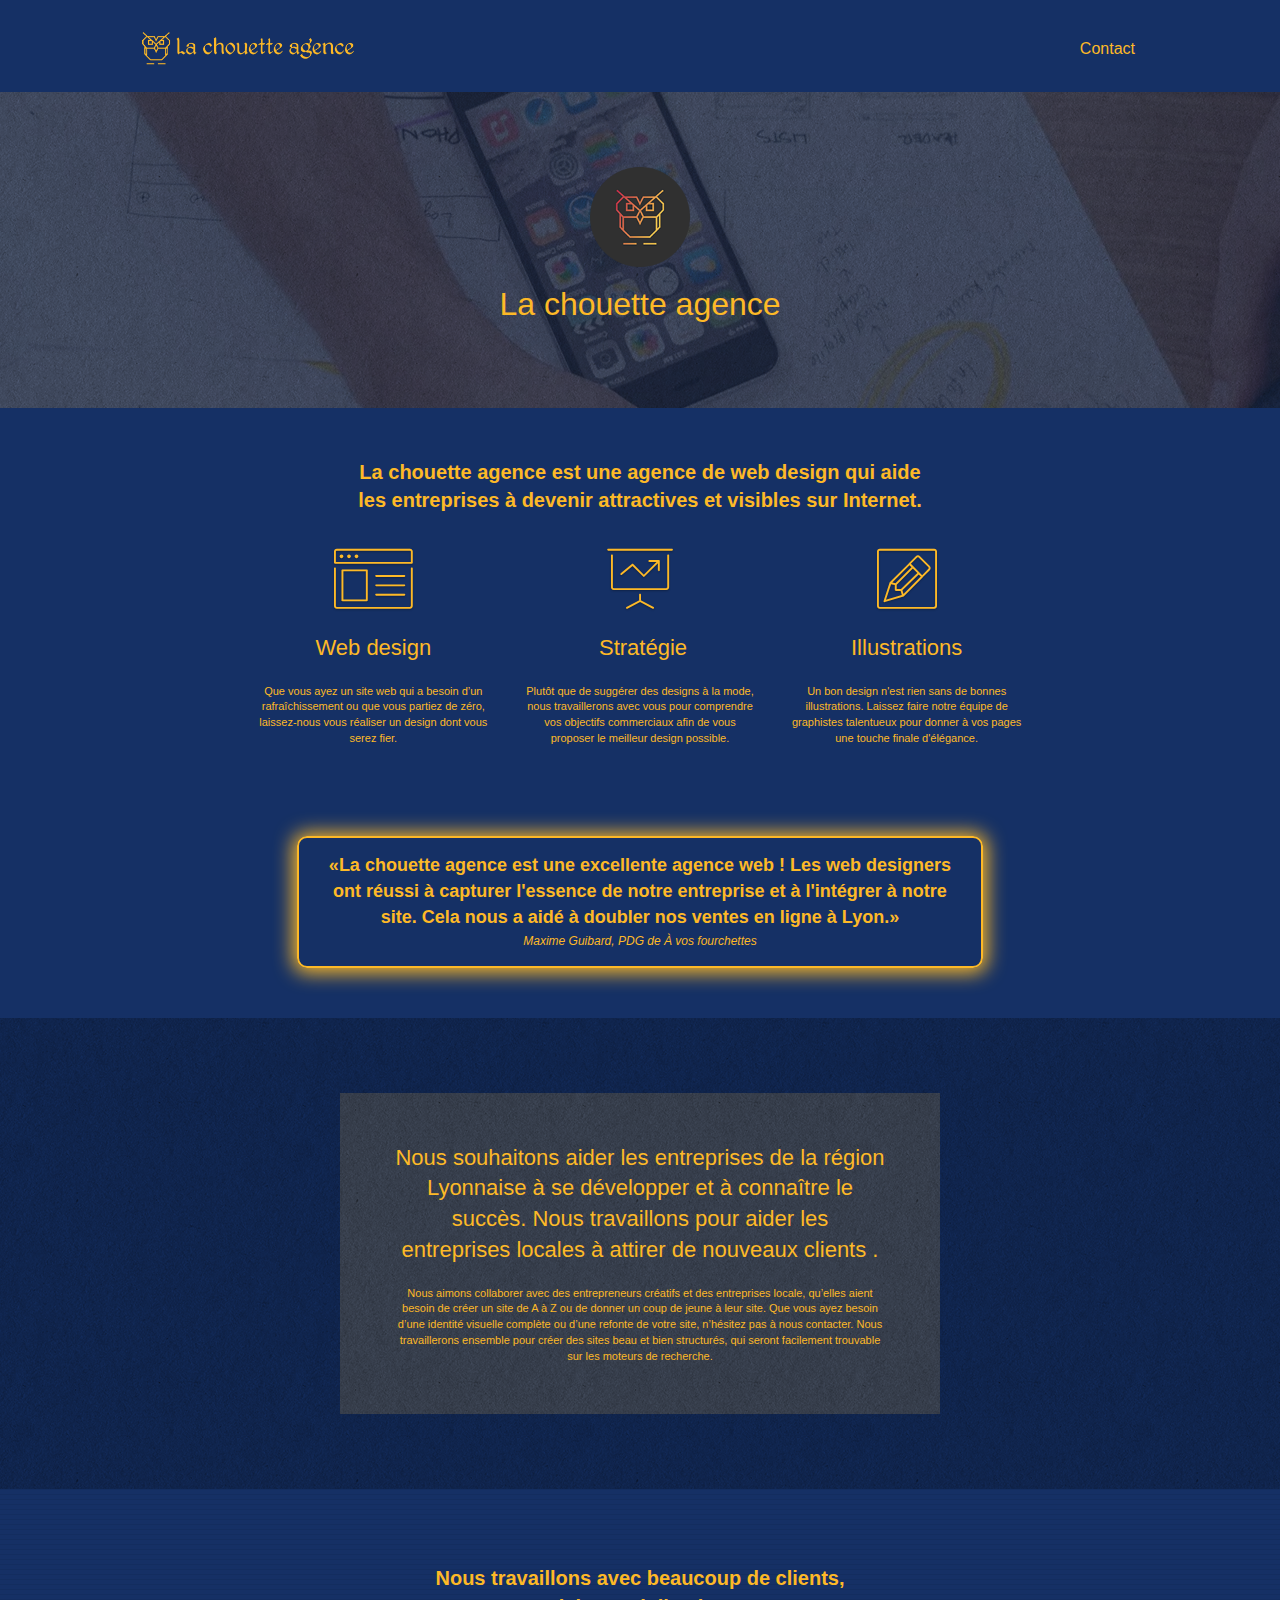
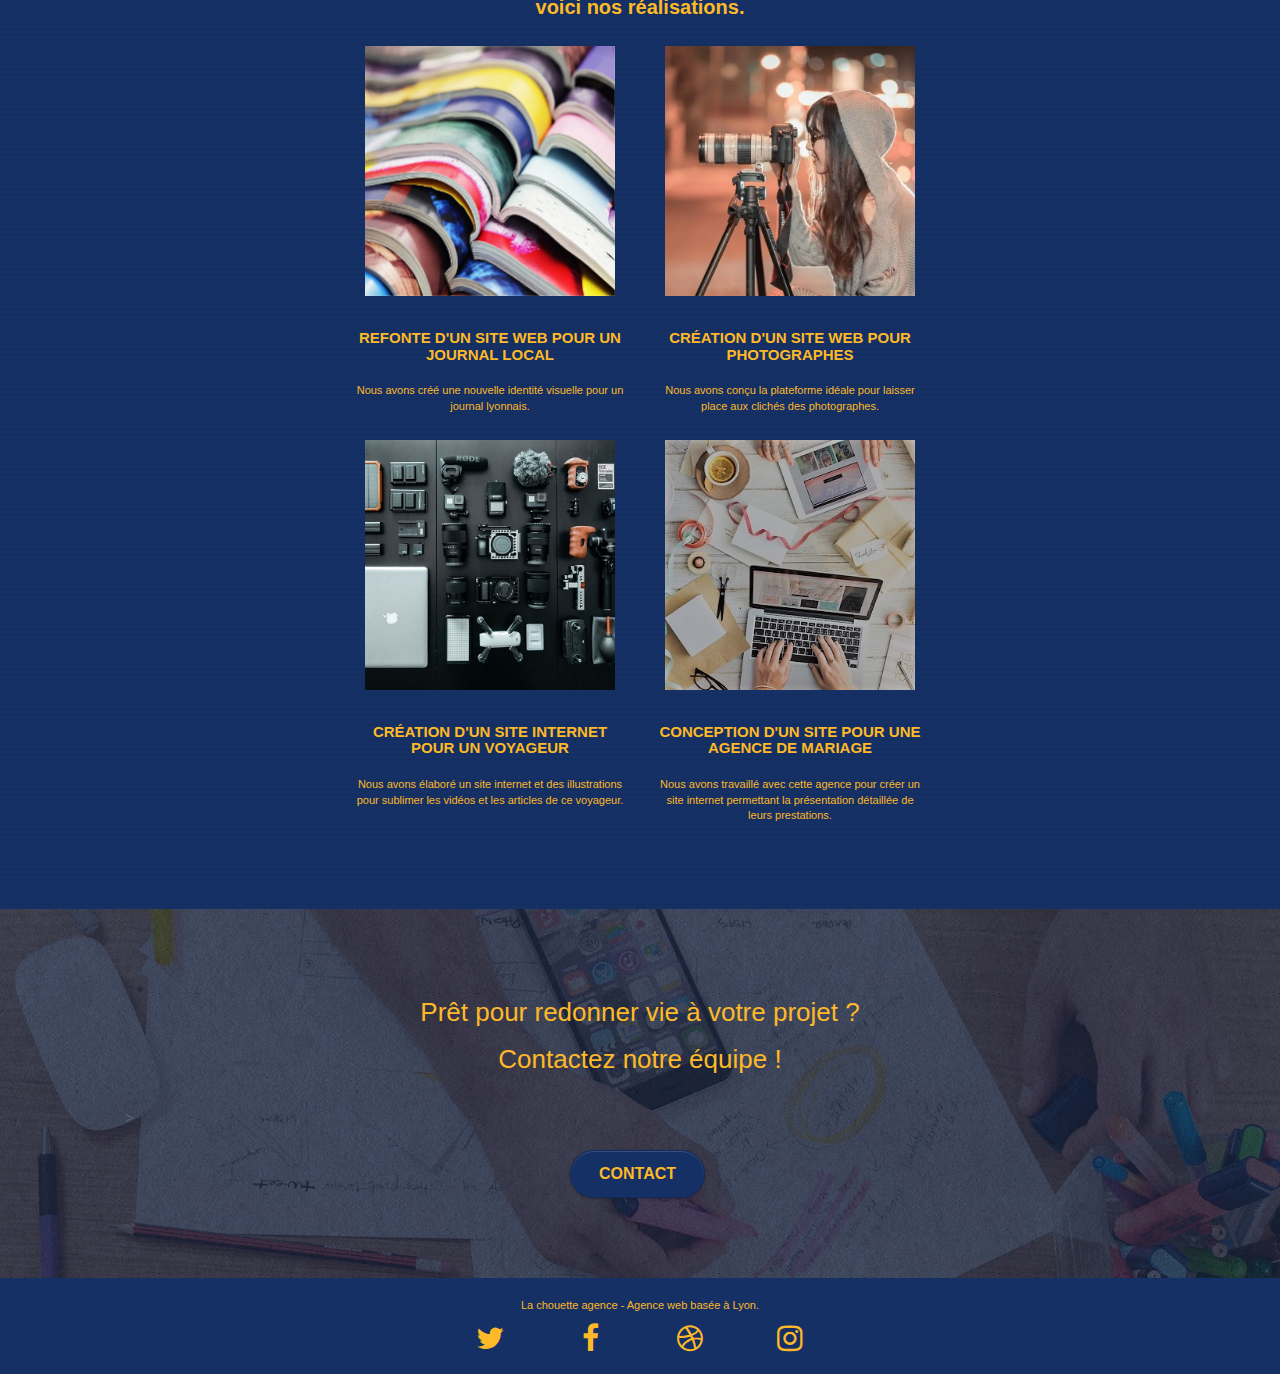
<file: index.html>
<!doctype html>
<html lang="fr">
<head>
    <meta charset="utf-8">
    <meta name="keywords" content="chouette agence, seo, google, site web, site internet, agence design lyon, web design lyon, région lyonnaise, entreprises locales, stratégie, illustrations, attractives, visibilité, identité visuelle complète, attractives et visibles, internet">
    <meta name="description" content="La chouette agence est une agence de web design qui aide les entreprises à devenir attractives et visibles sur Internet. Nous travaillons pour aider les entreprises locales à attirer de nouveaux clients.">
    <meta name="viewport" content="width=device-width, initial-scale=1.0, viewport-fit=cover">
	<meta http-equiv='Cache-Control' content='no-cache, no-store, must-revalidate' />
	<meta http-equiv='Pragma' content='no-cache' />
	<meta http-equiv='Expires' content='0' />

    <link rel="shortcut icon" type="image/png" href="favicon.jpg">
    
	<link rel="stylesheet" type="text/css" href="./css/bootstrap.css">
	<link rel="stylesheet" type="text/css" href="style.css">
	<link rel="stylesheet" type="text/css" href="./css/font-awesome.css">
	<link rel="stylesheet" type="text/css" href="./css/et-line.css">
	
    
	<script src="./js/jquery-2.1.0.js"></script>
	<script src="./js/bootstrap.js"></script>
	<script src="./js/blocs.js"></script>
	<script src="./js/jquery.touchSwipe.js" defer></script>
	<script src="./js/gmaps.js"></script>

    <title>Voici la page d'accueil de la chouette agence localisée sur Lyon</title>

    
<!-- Analytics -->

<!-- Analytics END -->
    
</head>
<body>
<!-- Principal conteneur -->
<div class="page-container">
    
<!-- bloc-0 -->
<header class="bloc bgc-white l-bloc " id="bloc-0">
	<div class="container bloc-sm">

		<nav class="navbar row">
			<div class="navbar-header">
				<a class="navbar-brand" href="index.html"><img src="img/la-chouette-agence1.webp" alt="paris web design logo agence web meilleure agence" height="40" /></a>
				<button id="nav-toggle" type="button" class="ui-navbar-toggle navbar-toggle" data-toggle="collapse" data-target=".navbar-1">
					<span class="sr-only">Toggle navigation</span><span class="icon-bar"></span><span class="icon-bar"></span><span class="icon-bar"></span>
				</button>
			</div>
			<div class="collapse navbar-collapse navbar-1 special-dropdown-nav">
				<ul class="site-navigation nav navbar-nav">
					<li>
						<a href="contact.html">Contact</a>
					</li>
				</ul>
			</div>
		</nav>
	</div>
</header>
<!-- bloc-0 END -->

<!-- bloc-1-presentation -->
<div class="bloc bgc-dark-slate-yellow bg-banniere d-bloc bg-t-edge bloc-bg-texture texture-paper b-parallax" id="bloc-1-hero">
	<div class="container bloc-lg">
		<div class="row tight-width-whitespace">
			<div class="col-sm-12">
				<img src="img/logo.webp" class="center-block image-resize-mode" width="100" alt="La chouette agence, agence web paris, création logo paris" />
				<h1 class="text-center hero-bloc-text tc-white">
					La chouette agence
				</h1>
			</div>
		</div>
	</div>
</div>
<!-- bloc-1-presentation END -->

<!-- bloc-2-services -->
<div class="bloc bgc-white l-bloc" id="bloc-2-services">
	<div class="container bloc-md">
		<div class="row">
			<div class="col-sm-12 text-center">
				<p class="tc-white text-add">La chouette agence est une agence de web design qui aide <br/>les entreprises à devenir attractives et visibles sur Internet.</p>
			</div>
		</div>
		<div class="row voffset-lg med-width-whitespace">
			<div class="col-sm-4">
				<div class="text-center">
					<span class="et-icon-browser sm-shadow icon-dark-slate-blue icons icon-lg"></span>
				</div>
				<h2 class="mg-md text-center">
					Web design
				</h2>
				<p class="text-center ">
					Que vous ayez un site web qui a besoin d&rsquo;un rafraîchissement ou que vous partiez de zéro, laissez-nous vous réaliser un design dont vous serez fier.
				</p>
			</div>
			<div class="col-sm-4">
				<div class="text-center">
					<span class="et-icon-presentation sm-shadow icon-dark-slate-blue icons icon-lg"></span>
				</div>
				<h2 class="mg-md text-center">
					&nbsp;Stratégie
				</h2>
				<p class="text-center ">
					Plutôt que de suggérer des designs à la mode, nous travaillerons avec vous pour comprendre vos objectifs commerciaux afin de vous proposer le meilleur design possible.<br>
				</p>
			</div>
			<div class="col-sm-4">
				<div class="text-center">
					<span class="et-icon-edit sm-shadow icon-dark-slate-blue icons icon-lg"></span>
				</div>
				<h2 class="mg-md text-center">
					Illustrations
				</h2>
				<p class="text-center ">
					Un bon design n'est rien sans de bonnes illustrations. Laissez faire notre équipe de graphistes talentueux pour donner à vos pages une touche finale d'élégance.
				</p>
			</div>
		</div>
		<div class="row voffset-lg voffset">
			<div class="col-xs-12 col-md-8 col-md-offset-2 text-center quote-global">
				<q class="tc-white text-addbis">La chouette agence est une excellente agence web ! Les web designers ont réussi à capturer l'essence de notre entreprise et à l'intégrer à notre site. Cela nous a aidé à doubler nos ventes en ligne à Lyon.</q>
				<br><i class="quote">Maxime Guibard, PDG de À vos fourchettes</i>
			</div>
		</div>
	</div>
</div>
<!-- bloc-2-services END -->

<!-- bloc-3-what-i-do -->
<div class="bloc tc-white bgc-atomic-tangerine bg-presentation d-bloc bloc-bg-texture texture-paper b-parallax" id="bloc-3-what-i-do">
	<div class="container bloc-lg">
		<div class="row tight-width-whitespace black-background">
			<div class="col-sm-12">
				<h2 class="mg-md text-center tc-white">
					Nous souhaitons aider les entreprises de la région Lyonnaise à se développer et à connaître le succès. Nous travaillons pour aider les entreprises locales à attirer de nouveaux clients .<br>
				</h2>
				<p class="text-center white">
					Nous aimons collaborer avec des entrepreneurs créatifs et des entreprises locale, qu’elles aient besoin de créer un site de A à Z ou de donner un coup de jeune à leur site. Que vous ayez besoin d’une identité visuelle complète ou d’une refonte de votre site, n’hésitez pas à nous contacter. Nous travaillerons ensemble pour créer des sites beau et bien structurés, qui seront facilement trouvable sur les moteurs de recherche.
				</p>
			</div>
		</div>
	</div>
</div>
<!-- bloc-3-what-i-do END -->

<!-- bloc-4-portfolio -->
<div class="bloc bgc-white bg-lines-h2-bg bg-repeat l-bloc" id="bloc-4-portfolio">
	<div class="container bloc-lg">
		<div class="row">
			<div class="col-sm-12 text-center">
				<p class="tc-white text-add">Nous travaillons avec beaucoup de clients, <br> voici nos réalisations.</p>
			</div>
		</div>
		<div class="row tight-width-whitespace portfolio-row">
			<div class="col-sm-6">
				<a href="#" data-lightbox="img/1.jpg" data-gallery-id="gallery-1" data-caption="Refonte d'un site web pour un journal local" data-frame="snapshot-lb"><img src="img/1.webp" alt="paris web design logo agence web meilleure agence et refonte site web journal" class="img-responsive portfolio-thumb" /></a>
				<h3 class="mg-md text-center">
					Refonte d'un site web pour un journal local
				</h3>
				<p class="text-center">
					Nous avons créé une nouvelle identité visuelle pour un journal lyonnais.
				</p>
			</div>
			<div class="col-sm-6">
				<a href="#" data-lightbox="img/2.jpg" data-gallery-id="gallery-1" data-caption="Création d'un site web pour photographes" data-frame="snapshot-lb"><img src="img/2.webp" class="img-responsive portfolio-thumb" alt="paris web design logo agence web meilleure agence, Création d'un site web pour photographes" /></a>
				<h3 class="mg-md text-center">
					Création d'un site web pour photographes
				</h3>
				<p class="text-center">
					Nous avons conçu la plateforme idéale pour laisser place aux clichés des photographes.
				</p>
			</div>
		</div>
		<div class="row tight-width-whitespace portfolio-row">
			<div class="col-sm-6">
				<a href="#" data-lightbox="img/3.bmp" data-gallery-id="gallery-1" data-caption="Création d'un site internet pour un voyageur" data-frame="snapshot-lb"><img src="img/3.webp" class="img-responsive portfolio-thumb" alt="paris web design logo agence web meilleure agence, Création d'un site web pour voyageur"/></a>
				<h3 class="mg-md text-center">
					Création d'un site internet pour un voyageur
				</h3>
				<p class="text-center">
					Nous avons élaboré un site internet et des illustrations pour sublimer les vidéos et les articles de ce voyageur.
				</p>
			</div>
			<div class="col-sm-6">
				<a href="#" data-lightbox="img/4.bmp" data-gallery-id="gallery-1" data-caption="Conception d'un site pour une agence de mariage" data-frame="snapshot-lb"><img src="img/4.webp" class="img-responsive portfolio-thumb" alt="paris web design logo agence web meilleure agence, Création d'un site web pour agence de mariage" /></a>
				<h3 class="mg-md text-center">
					Conception d'un site pour une agence de mariage
				</h3>
				<p class="text-center">
					Nous avons travaillé avec cette agence pour créer un site internet permettant la présentation détaillée de leurs prestations.
				</p>
			</div>
		</div>
	</div>
</div>
<!-- bloc-4-portfolio END -->

<!-- bloc-5-cta -->
<div class="bloc bgc-dark-slate-yellow bg-banniere d-bloc bloc-bg-texture texture-paper" id="bloc-5-cta">
	<div class="container bloc-lg">
		<div class="row">
			<div class="mg-md text-center tc-white col-sm-12">
				<p class="text-contact">Prêt pour redonner vie à votre projet ?</p>
				<p class="text-contact">Contactez notre équipe !</p>
			</div>>
			<div class="col-sm-12 text-center">
				<a href="contact.html" class="btn btn-atomic-tangerine btn-clean btn-rd btn-lg cta-hero">Contact</a>
			</div>
		</div>
	</div>
</div>
<!-- bloc-5-cta END -->

<!-- Footer - bloc-8 -->
<footer class="bloc bgc-atomic-tangerine d-bloc" id="bloc-8">
	<div class="container bloc-sm">
		<div class="row">
			<div class="col-sm-12">
				<p class="text-center white">
					La chouette agence - Agence web basée à Lyon.<br>
				</p>
				<div class="row row-no-gutters social">
					<div class="col-sm-3">
						<div class="text-center">
							<a class="social" href="https://www.twitter.com/lachouetteagence/" title="lien page twitter"><span class="fa fa-twitter icon-md"></span></a>
						</div>
					</div>
					<div class="col-sm-3">
						<div class="text-center">
							<a class="social" href="https://www.facebook.com/lachouetteagence/" title="lien page facebook"><span class="fa fa-facebook icon-md"></span></a>
						</div>
					</div>
					<div class="col-sm-3">
						<div class="text-center">
							<a class="social" href="https://www.dribbble.com/lachouetteagence/" title="lien page dribbble"><span class="fa fa-dribbble icon-md"></span></a>
						</div>
					</div>
					<div class="col-sm-3">
						<div class="text-center">
							<a class="social" href="https://www.instagram.com/lachouetteagence/" title="lien page instagram"><span class="fa fa-instagram icon-md"></span></a>
						</div>
					</div>
				</div>
			</div>
		</div>
	</div>
</footer>
<!-- Footer - bloc-8 END -->

</div>
<!-- Principal conteneur END -->
    

</body>
</html>
</file>
<file: style.css>
body {
  margin: 0;
  padding: 0;
  background: #153065;
  overflow-x: hidden;
  -webkit-font-smoothing: antialiased;
  -moz-osx-font-smoothing: grayscale;
}

a,
button {
  transition: all 0.3s ease-in-out;
  outline: none !important;
}

a:hover {
  text-decoration: none;
  cursor: pointer;
}

#page-loading-blocs-notifaction {
  position: fixed;
  top: 0;
  bottom: 0;
  width: 100%;
  z-index: 100000;
  background: #ffffff url('img/pageload-spinner.gif') no-repeat center center;
}

/* Changement */
.text-add {
  font-size: 20px;
  font-weight: bold;
}

.text-addbis {
  font-size: 18px;
  font-weight: bold;
}

.quote {
  color: #fdb927;
  font-size: 12px;
}

.quote-global {
  border: 2px solid #fdb927;
  padding: 15px;
  border-radius: 10px;
  box-shadow: 0px 1px 19px 4px #fdb927;
}

label {
  font-size: 20px;
}

.form-group {
  padding-bottom: 20px;
}

.bloc-lg-contact {
  padding: 34px 50px;
}

.img-responsive {
  display: unset;
  width: 100%;
  height: 250px;
  object-fit: contain;
}

.col-xs-12 {
  width: 66.66666667%;
  margin-left: 16.66666667%;
}

.text-contact {
  font-size: 26px;
}

.image-resize-mode {
  width: 100px;
  height: 100px;
}

.title-contact {
  mix-blend-mode: difference;
}

.debrief-area {
  border-color: rgba(0, 0, 0, 0.1);
  box-shadow: none;
}

a:-webkit-any-link {
  text-decoration: unset;
}

.contact-under-send {
  width: 51%;
  margin-top: 19px;
}

.bloc-lg-bis {
  padding: 41px 50px;
}

/*Fin du changement */

.bloc {
  width: 100%;
  clear: both;
  background: 50% 50% no-repeat;
  padding: 0 50px;
  -webkit-background-size: cover;
  -moz-background-size: cover;
  -o-background-size: cover;
  background-size: cover;
  position: relative;
}

.bloc .container {
  padding-left: 0;
  padding-right: 0;
}

.bloc-lg {
  padding: 75px 50px;
}

.bloc-lg-bis {
  padding: 41px 50px;
}

.bloc-md {
  padding: 50px;
}

.bloc-sm {
  padding: 20px 50px;
}

.bg-center,
.bg-l-edge,
.bg-r-edge,
.bg-t-edge,
.bg-b-edge,
.bg-tl-edge,
.bg-bl-edge,
.bg-tr-edge,
.bg-br-edge,
.bg-repeat {
  -webkit-background-size: auto !important;
  -moz-background-size: auto !important;
  -o-background-size: auto !important;
  background-size: auto !important;
}

.bg-repeat {
  background: repeat;
}

.bg-t-edge {
  background: top no-repeat;
}

.bloc-bg-texture::before {
  content: '';
  background-size: 2px 2px;
  position: absolute;
  top: 0;
  bottom: 0;
  left: 0;
  right: 0;
}

.texture-paper::before {
  background: url('img/texture-paper.webp');
  background-size: 280px 280px;
  background-color: rgb(21, 48, 101, 0.5);
}

.b-parallax {
  background-attachment: fixed;
}

.d-bloc {
  color: rgba(255, 255, 255, 0.7);
}

.d-bloc button:hover {
  color: rgba(255, 255, 255, 0.9);
}

.d-bloc .icon-round,
.d-bloc .icon-square,
.d-bloc .icon-rounded,
.d-bloc .icon-semi-rounded-a,
.d-bloc .icon-semi-rounded-b {
  border-color: rgba(255, 255, 255, 0.9);
}

.d-bloc .divider-h span {
  border-color: rgba(255, 255, 255, 0.2);
}

.d-bloc .a-btn,
.d-bloc .navbar a,
.d-bloc .navbar-brand,
.d-bloc a .icon-sm,
.d-bloc a .icon-md,
.d-bloc a .icon-lg,
.d-bloc a .icon-xl,
.d-bloc h1 a,
.d-bloc h2 a,
.d-bloc h3 a,
.d-bloc h4 a,
.d-bloc h5 a,
.d-bloc h6 a,
.d-bloc p a {
  color: #fdb927;
}

.d-bloc .a-btn:hover,
.d-bloc .navbar a:hover,
.d-bloc .navbar-brand:hover,
.d-bloc a:hover .icon-sm,
.d-bloc a:hover .icon-md,
.d-bloc a:hover .icon-lg,
.d-bloc a:hover .icon-xl,
.d-bloc h1 a:hover,
.d-bloc h2 a:hover,
.d-bloc h3 a:hover,
.d-bloc h4 a:hover,
.d-bloc h5 a:hover,
.d-bloc h6 a:hover,
.d-bloc p a:hover {
  color: rgba(255, 255, 255, 1);
}

.d-bloc .navbar-toggle .icon-bar {
  background: rgba(255, 255, 255, 1);
}

.d-bloc .btn-wire,
.d-bloc .btn-wire:hover {
  color: rgba(255, 255, 255, 1);
  border-color: rgba(255, 255, 255, 1);
}

.d-bloc .panel {
  color: rgba(0, 0, 0, 0.5);
}

.d-bloc .panel button:hover {
  color: rgba(0, 0, 0, 0.7);
}

.d-bloc .panel icon {
  border-color: rgba(0, 0, 0, 0.7);
}

.d-bloc .panel .divider-h span {
  border-color: rgba(0, 0, 0, 0.1);
}

.d-bloc .panel .a-btn {
  color: rgba(0, 0, 0, 0.6);
}

.d-bloc .panel .a-btn:hover {
  color: rgba(0, 0, 0, 1);
}

.d-bloc .panel .btn-wire,
.d-bloc .panel .btn-wire:hover {
  color: rgba(0, 0, 0, 0.7);
  border-color: rgba(0, 0, 0, 0.3);
}

.d-bloc .panel,
.l-bloc {
  color: rgba(0, 0, 0, 0.5);
}

.d-bloc .panel button:hover,
.l-bloc button:hover {
  color: rgba(0, 0, 0, 0.7);
}

.l-bloc .icon-round,
.l-bloc .icon-square,
.l-bloc .icon-rounded,
.l-bloc .icon-semi-rounded-a,
.l-bloc .icon-semi-rounded-b {
  border-color: rgba(0, 0, 0, 0.7);
}

.d-bloc .panel .divider-h span,
.l-bloc .divider-h span {
  border-color: rgba(0, 0, 0, 0.1);
}

.d-bloc .panel .a-btn,
.l-bloc .a-btn,
.l-bloc .navbar a,
.l-bloc .navbar-brand,
.l-bloc a .icon-sm,
.l-bloc a .icon-md,
.l-bloc a .icon-lg,
.l-bloc a .icon-xl,
.l-bloc h1 a,
.l-bloc h2 a,
.l-bloc h3 a,
.l-bloc h4 a,
.l-bloc h5 a,
.l-bloc h6 a,
.l-bloc p a {
  color: rgba(0, 0, 0, 0.6);
}

.d-bloc .panel .a-btn:hover,
.l-bloc .a-btn:hover,
.l-bloc .navbar a:hover,
.l-bloc .navbar-brand:hover,
.l-bloc a:hover .icon-sm,
.l-bloc a:hover .icon-md,
.l-bloc a:hover .icon-lg,
.l-bloc a:hover .icon-xl,
.l-bloc h1 a:hover,
.l-bloc h2 a:hover,
.l-bloc h3 a:hover,
.l-bloc h4 a:hover,
.l-bloc h5 a:hover,
.l-bloc h6 a:hover,
.l-bloc p a:hover {
  color: rgba(0, 0, 0, 1);
}

.l-bloc .navbar-toggle .icon-bar {
  color: #fdb927;
}

.d-bloc .panel .btn-wire,
.d-bloc .panel .btn-wire:hover,
.l-bloc .btn-wire,
.l-bloc .btn-wire:hover {
  color: rgba(0, 0, 0, 0.7);
  border-color: rgba(0, 0, 0, 0.3);
}

.voffset {
  margin-top: 30px;
}

.voffset-lg {
  margin-top: 80px;
}

.row-no-gutters {
  margin-right: 0;
  margin-left: 0;
}

.row.row-no-gutters > [class^='col-'],
.row.row-no-gutters > [class*=' col-'] {
  padding-right: 0;
  padding-left: 0;
}

#bloc-1-hero h1 {
  font-size: 32px;
}

.navbar {
  margin-bottom: 0;
  z-index: 1;
}

.navbar-brand {
  height: auto;
  padding: 3px 15px;
  font-size: 25px;
  font-weight: normal;
  font-weight: 600;
  line-height: 44px;
}

.navbar-brand img {
  margin: 0 5px 0 0;
  display: inline;
  height: 40px;
}

.navbar-brand img[src$='svg'] {
  min-width: 100px;
}

.nav-center .navbar-brand img {
  margin: 0;
}

.navbar .nav {
  padding-top: 2px;
  margin-right: -16px;
  float: right;
  z-index: 1;
}

.nav > li {
  float: left;
  margin-top: 4px;
  font-size: 16px;
}

.navbar-nav .open .dropdown-menu > li > a {
  text-align: inherit;
}

.nav > li a:hover,
.nav > li a:focus {
  background: transparent;
}

.navbar-toggle {
  margin: 10px 10px 0 0;
  border: 0px;
}

.navbar-toggle:hover {
  background: transparent !important;
}

.navbar-toggle .icon-bar {
  background-color: #fdb927;
  width: 26px;
}

.nav-invert .navbar .nav {
  float: left;
}

.nav-invert .navbar-header,
.nav-invert .navbar-brand {
  float: right;
  position: relative;
  z-index: 2;
}

.col-sm-4 {
  color: #fdb927;
}

@media (min-width: 768px) {
  .site-navigation {
    position: absolute;
    top: 50%;
    right: 20px;
    transform: translate(0, -50%);
    -webkit-transform: translateY(-50%);
  }
  .nav > li .dropdown-menu a,
  .nav > li .dropdown-menu a:hover {
    color: #484848;
  }
  .nav-invert .site-navigation {
    left: 0;
    right: 0;
  }
  .nav-center {
    text-align: center;
  }
  .nav-center .navbar-header {
    width: 100%;
  }
  .nav-center .navbar-header,
  .nav-center .navbar-brand,
  .nav-center .nav > li {
    float: none;
    display: inline-block;
  }
  .nav-center .site-navigation {
    position: relative;
    width: 100%;
    right: 0;
    margin-right: 0px;
    margin-top: 20px;
  }
  .nav-center.mini-nav .navbar-toggle {
    float: none;
    margin: 10px auto 0;
  }
}

.nav > li > .dropdown a {
  background: none !important;
  display: block;
  padding: 14px 15px;
}

nav .caret {
  margin: 0 5px;
}

.dropdown-menu .dropdown-menu {
  top: -8px;
  left: 100%;
}

.dropdown-menu .dropmenu-flow-right {
  top: 100%;
  left: 0;
  margin-left: -1px;
  border-top-left-radius: 0;
  border-top-right-radius: 0;
}

.dropdown-menu .dropdown span {
  border: 4px solid black;
  border-top-color: transparent;
  border-right-color: transparent;
  border-bottom-color: transparent;
  margin: 6px -5px 0 0 !important;
  float: right;
}

.mg-md {
  margin-top: 10px;
  margin-bottom: 20px;
}

.mg-lg {
  margin-top: 10px;
  margin-bottom: 40px;
}

.btn {
  margin: 0 5px 5px 0;
}

.btn.pull-right {
  margin: 0 0 5px 5px;
}

.btn-d,
.btn-d:hover,
.btn-d:focus {
  color: #fff;
  background: rgba(0, 0, 0, 0.3);
}

button {
  outline: none !important;
}

.btn-rd {
  border-radius: 40px;
}

.btn-clean {
  border: 1px solid rgba(0, 0, 0, 0.08);
  border-bottom-color: rgba(0, 0, 0, 0.1);
  text-shadow: 0 1px 0 rgba(0, 0, 1, 0.1);
  box-shadow: 0 1px 3px rgba(0, 0, 1, 0.25),
    inset 0 1px 0 0 rgba(255, 255, 255, 0.15);
}

.icon-md {
  font-size: 30px !important;
  text-decoration: unset;
}

.icon-lg {
  font-size: 60px !important;
}

.sm-shadow {
  text-shadow: 0 1px 2px rgba(0, 0, 0, 0.3);
}

.panel-sq,
.panel-sq .panel-heading,
.panel-sq .panel-footer {
  border-radius: 0;
}

.panel-rd {
  border-radius: 30px;
}

.panel-rd .panel-heading {
  border-radius: 29px 29px 0 0;
}

.panel-rd .panel-footer {
  border-radius: 0 0 29px 29px;
}

.form-control {
  border-color: rgba(0, 0, 0, 0.1);
  box-shadow: none;
  width: 160px;
}

.scrollToTop {
  width: 40px;
  height: 40px;
  position: fixed;
  bottom: 20px;
  right: 20px;
  opacity: 0;
  z-index: 500;
  transition: all 0.3s ease-in-out;
}

.scrollToTop span {
  margin-top: 6px;
}

.showScrollTop {
  font-size: 14px;
  opacity: 1;
}

a[data-lightbox] {
  position: relative;
  display: block;
  text-align: center;
}

a[data-lightbox]:hover::before {
  content: '+';
  font-family: 'HelveticaNeue-Light', 'Helvetica Neue Light', 'Helvetica Neue',
    Helvetica, Arial;
  font-size: 32px;
  width: 50px;
  height: 50px;
  margin-left: -25px;
  border-radius: 50%;
  background: rgba(0, 0, 0, 0.6);
  color: #fff;
  font-weight: 100;
  z-index: 1;
  position: absolute;
  top: 50%;
  transform: translateY(-50%);
  -webkit-transform: translateY(-50%);
}

a[data-lightbox]:hover img {
  opacity: 0.6;
  -webkit-animation-fill-mode: none;
  animation-fill-mode: none;
}

#lightbox-modal {
  display: flex;
  align-items: center;
}

#lightbox-modal .modal-dialog {
  width: 90%;
  max-width: 900px;
  margin: 0 auto 0;
}

#lightbox-modal .modal-dialog img {
  max-height: 90vh;
  margin: 0 auto;
}

.lightbox-caption {
  padding: 20px;
  color: #fff;
  background: rgba(0, 0, 0, 0.5);
  position: absolute;
  left: 15px;
  right: 15px;
  bottom: 5px;
}

.close-lightbox {
  color: #fff;
  font-size: 30px;
  position: absolute;
  top: 20px;
  right: 20px;
  z-index: 20;
  background: rgba(0, 0, 0, 0.5);
  border: none;
  line-height: 30px;
  padding: 0 9px 5px;
  opacity: 0.3;
}

.close-lightbox:hover,
.next-lightbox:hover,
.prev-lightbox:hover {
  opacity: 1;
  color: #fff;
}

.next-lightbox,
.prev-lightbox {
  font-size: 20px;
  color: rgba(255, 255, 255, 0.9);
  background: rgba(0, 0, 0, 0.5);
  transition: all 0.2s ease-in-out;
  position: absolute;
  top: 45%;
  z-index: 1;
  opacity: 0.4;
}

.next-lightbox {
  padding: 6px 8px 1px 13px;
  right: 25px;
}

.prev-lightbox {
  padding: 6px 13px 1px 10px;
  left: 25px;
}

.snapshot-lb .modal-body {
  padding-bottom: 45px;
}

.snapshot-lb .lightbox-caption {
  padding: 0;
  color: rgba(0, 0, 0, 0.5);
  background: none;
}

h1,
h2,
h3,
h4,
h5,
h6,
p,
label,
.btn,
a {
  font-family: 'helvetica';
  font-weight: 400;
  color: #fdb927 !important;
}

h4 {
  font-size: 25px;
}

.container {
  max-width: 1000px;
}

.hero-bloc-text {
  font-size: 38px;
}

.hero-bloc-text-sub {
  font-size: 36px;
}

.statement-bloc-text {
  line-height: 26px;
  font-style: italic;
  font-size: 20px;
  text-align: center;
  font-weight: lighter;
  max-width: 520px;
  margin: auto auto auto auto;
}

p {
  font-size: 11px;
}

.tight-width-whitespace {
  max-width: 600px;
  margin: auto auto auto auto;
}

.h1 {
  font-size: 20px;
  font-family: 'Open Sans';
}

.cta-hero {
  margin-top: 22px;
  color: #ffffff !important;
  text-transform: uppercase;
  padding: 12px 28px 12px 28px;
  font-size: 16px;
  font-weight: 700;
  width: auto;
}

.social {
  max-width: 400px;
  margin: auto auto auto auto;
}

h2 {
  font-size: 22px;
  line-height: 1.4em;
}

h3 {
  font-size: 15px;
  text-transform: uppercase;
  font-weight: 700;
  color: #fdb927 !important;
}

.med-width-whitespace {
  max-width: 800px;
  margin: auto auto auto auto;
  box-shadow: 0px 0px 0px #000000;
}

h1 {
  color: #ffffff !important;
}

h4 {
  color: #333333 !important;
}

.icons {
  margin-bottom: 14px;
  margin-top: 24px;
}

.yellow {
  color: #fdb927 !important;
}

.portfolio-thumb {
  margin-bottom: 24px;
  margin-top: 15px;
}

.avatar {
  box-shadow: 0px 4px 9px rgba(0, 0, 0, 0.3);
}

.black-background {
  background-color: rgba(165, 147, 99, 0.7);
  padding: 40px 40px 40px 40px;
}

.bold-link {
  font-weight: 900;
  text-decoration: underline !important;
}

.bgc-white {
  background-color: #153065;
}

.bgc-dark-slate-yellow {
  background-color: #fdb927;
}

.bgc-atomic-tangerine {
  background-color: #153065;
}

.tc-white {
  color: #fdb927 !important;
}

.btn-atomic-tangerine {
  background: #153065;
  color: #fdb927 !important;
}

.btn-atomic-tangerine:hover {
  background: #153065 !important;
  color: #fdb927 !important;
}

.ltc-white {
  color: #ffffff !important;
}

.ltc-white:hover {
  color: #cccccc !important;
}

.ltc-atomic-tangerine {
  color: #f3976c !important;
}

.ltc-atomic-tangerine:hover {
  color: #c27956 !important;
}

.icon-dark-slate-blue {
  color: #fdb927 !important;
  border-color: #fdb927 !important;
}

.bg-dots-bg {
  background-image: url('img/dots-bg.webp');
}

.bg-lines-h2-bg {
  background-image: url('img/lines-h2-bg.webp');
}

.bg-banniere {
  background-image: url('img/la-chouette-agence-banniere.webp');
}

.bg-presentation {
  background-image: url('img/image-de-presentation.webp');
}

@media (max-width: 1024px) {
  .bloc {
    padding-left: 20px;
    padding-right: 20px;
  }
  .bloc.full-width-bloc,
  .bloc-tile-2.full-width-bloc .container,
  .bloc-tile-3.full-width-bloc .container,
  .bloc-tile-4.full-width-bloc .container {
    padding-left: 0;
    padding-right: 0;
  }
}

@media (max-width: 992px) and (min-width: 768px) {
  .navbar .nav {
    max-width: 80%;
  }
  .nav-center.navbar .nav {
    max-width: 100%;
  }
}

@media only screen and (min-width: 768px) and (max-width: 1024px) and (orientation: landscape) {
  .b-parallax {
    background-attachment: scroll;
  }
}

@media only screen and (min-width: 1024px) and (max-width: 1366px) and (-webkit-min-device-pixel-ratio: 1.5) {
  .b-parallax {
    background-attachment: scroll;
  }
}

@media (max-width: 991px) {
  .container {
    width: 100%;
  }
  .b-parallax {
    background-attachment: scroll;
  }
  .page-container,
  #hero-bloc {
    overflow-x: hidden;
    position: relative;
  }

  .bloc-group,
  .bloc-group .bloc {
    display: block;
    width: 100%;
  }
  .bloc-fill-screen .fill-bloc-top-edge,
  .bloc-fill-screen .fill-bloc-bottom-edge {
    padding: 0 20px;
  }
}

@media (max-width: 767px) {
  .page-container {
    overflow-x: hidden;
    position: relative;
  }
  h1,
  h2,
  h3,
  h4,
  h5,
  h6,
  p,
  #disqus_thread {
    padding-left: 10px !important;
    padding-right: 10px !important;
  }
  .b-parallax {
    background-attachment: scroll;
  }
  .navbar .nav {
    padding-top: 0;
    border-top: 1px solid rgba(0, 0, 0, 0.2);
    float: none !important;
  }
  .navbar.row {
    margin-left: 0;
    margin-right: 0;
  }
  .site-navigation {
    position: inherit;
    transform: none;
    -webkit-transform: none;
    -ms-transform: none;
  }
  .nav > li {
    margin-top: 0;
    border-bottom: 1px solid rgba(0, 0, 0, 0.1);
    background: rgba(0, 0, 0, 0.05);
    text-align: left;
    padding-left: 15px;
    width: 100%;
  }
  .nav > li:hover {
    background: rgba(0, 0, 0, 0.08);
  }
  .dropdown .dropdown a .caret {
    float: none;
    margin: 5px 0 0 10px !important;
    border: 4px solid black;
    border-bottom-color: transparent;
    border-right-color: transparent;
    border-left-color: transparent;
  }
  #hero-bloc .navbar .nav {
    background: rgba(0, 0, 0, 0.8);
  }
  #hero-bloc .navbar .nav a {
    color: rgba(255, 255, 255, 0.6);
  }
  .hero {
    padding: 50px 0;
  }
  .hero-nav {
    left: -1px;
    right: -1px;
  }
  .navbar-collapse {
    padding: 0;
    overflow-x: hidden;
    -webkit-box-shadow: none;
    box-shadow: none;
  }
  .navbar-brand img {
    max-height: 40px;
    width: auto;
  }
  .nav-invert .navbar-header {
    float: none;
    width: 100%;
  }
  .nav-invert .navbar-toggle {
    float: left;
    margin-left: 10px;
  }
  .bloc {
    padding-left: 0;
    padding-right: 0;
  }
  .bloc-xxl,
  .bloc-xl,
  .bloc-lg {
    padding: 40px 0;
  }
  .bloc-sm,
  .bloc-md {
    padding-left: 0;
    padding-right: 0;
  }
  .bloc-tile-2 .container,
  .bloc-tile-3 .container,
  .bloc-tile-4 .container,
  .bloc-fill-screen .fill-bloc-top-edge,
  .bloc-fill-screen .fill-bloc-bottom-edge {
    padding-left: 0;
    padding-right: 0;
  }
  .a-block {
    padding: 0 10px;
  }
  .btn-dwn {
    display: none;
  }
  .voffset {
    margin-top: 5px;
  }
  .voffset-md {
    margin-top: 20px;
  }
  .voffset-lg {
    margin-top: 30px;
  }
  form {
    padding: 11px;
  }
  .close-lightbox {
    display: inline-block;
  }
  .blocsapp-device-iphone5 {
    background-size: 216px 425px;
    padding-top: 60px;
    width: 216px;
    height: 425px;
  }
  .blocsapp-device-iphone5 img {
    width: 180px;
    height: 320px;
  }

  .social {
    max-width: 400px;
    margin: auto auto auto auto;
    display: flex;
    flex-direction: column;
    gap: 7px;
    justify-content: center;
    align-items: center;
  }

  /* Changement */

  .img-responsive {
    width: 66%;
    height: 200px;
  }

  .bloc .container {
    padding-left: 4px;
  }

  label {
    font-size: 18px;
  }

  .bloc-mob-center-text {
    text-align: center;
  }
}

@media (max-width: 400px) {
  .bloc {
    padding-left: 0;
    padding-right: 0;
  }

  .social {
    max-width: 400px;
    margin: auto auto auto auto;
    display: flex;
    flex-direction: column;
    gap: 7px;
    justify-content: center;
    align-items: center;
  }

  .debrief-area {
    width: 98%;
  }
}
</file>
<file: css/et-line.css>
@font-face {
    font-family: et-line;
    src: url(../fonts/et-line.eot);
    src: url(../fonts/et-line.eot?#iefix) format('embedded-opentype'), url(../fonts/et-line.woff) format('woff'), url(../fonts/et-line.ttf) format('truetype'), url(../fonts/et-line.svg#et-line) format('svg');
    font-weight: 400;
    font-style: normal
}

.et-icon-adjustments,
.et-icon-alarmclock,
.et-icon-anchor,
.et-icon-aperture,
.et-icon-attachment,
.et-icon-bargraph,
.et-icon-basket,
.et-icon-beaker,
.et-icon-bike,
.et-icon-book-open,
.et-icon-briefcase,
.et-icon-browser,
.et-icon-calendar,
.et-icon-camera,
.et-icon-caution,
.et-icon-chat,
.et-icon-circle-compass,
.et-icon-clipboard,
.et-icon-clock,
.et-icon-cloud,
.et-icon-compass,
.et-icon-desktop,
.et-icon-dial,
.et-icon-document,
.et-icon-documents,
.et-icon-download,
.et-icon-dribbble,
.et-icon-edit,
.et-icon-envelope,
.et-icon-expand,
.et-icon-facebook,
.et-icon-flag,
.et-icon-focus,
.et-icon-gears,
.et-icon-genius,
.et-icon-gift,
.et-icon-global,
.et-icon-globe,
.et-icon-googleplus,
.et-icon-grid,
.et-icon-happy,
.et-icon-hazardous,
.et-icon-heart,
.et-icon-hotairballoon,
.et-icon-hourglass,
.et-icon-key,
.et-icon-laptop,
.et-icon-layers,
.et-icon-lifesaver,
.et-icon-lightbulb,
.et-icon-linegraph,
.et-icon-linkedin,
.et-icon-lock,
.et-icon-magnifying-glass,
.et-icon-map,
.et-icon-map-pin,
.et-icon-megaphone,
.et-icon-mic,
.et-icon-mobile,
.et-icon-newspaper,
.et-icon-notebook,
.et-icon-paintbrush,
.et-icon-paperclip,
.et-icon-pencil,
.et-icon-phone,
.et-icon-picture,
.et-icon-pictures,
.et-icon-piechart,
.et-icon-presentation,
.et-icon-pricetags,
.et-icon-printer,
.et-icon-profile-female,
.et-icon-profile-male,
.et-icon-puzzle,
.et-icon-quote,
.et-icon-recycle,
.et-icon-refresh,
.et-icon-ribbon,
.et-icon-rss,
.et-icon-sad,
.et-icon-scissors,
.et-icon-scope,
.et-icon-search,
.et-icon-shield,
.et-icon-speedometer,
.et-icon-strategy,
.et-icon-streetsign,
.et-icon-tablet,
.et-icon-target,
.et-icon-telescope,
.et-icon-toolbox,
.et-icon-tools,
.et-icon-tools-2,
.et-icon-trophy,
.et-icon-tumblr,
.et-icon-twitter,
.et-icon-upload,
.et-icon-video,
.et-icon-wallet,
.et-icon-wine {
    font-family: et-line;
    speak: none;
    font-style: normal;
    font-weight: 400;
    font-variant: normal;
    text-transform: none;
    line-height: 1;
    -webkit-font-smoothing: antialiased;
    -moz-osx-font-smoothing: grayscale;
    display: inline-block
}

.et-icon-mobile:before {
    content: "\e000"
}

.et-icon-laptop:before {
    content: "\e001"
}

.et-icon-desktop:before {
    content: "\e002"
}

.et-icon-tablet:before {
    content: "\e003"
}

.et-icon-phone:before {
    content: "\e004"
}

.et-icon-document:before {
    content: "\e005"
}

.et-icon-documents:before {
    content: "\e006"
}

.et-icon-search:before {
    content: "\e007"
}

.et-icon-clipboard:before {
    content: "\e008"
}

.et-icon-newspaper:before {
    content: "\e009"
}

.et-icon-notebook:before {
    content: "\e00a"
}

.et-icon-book-open:before {
    content: "\e00b"
}

.et-icon-browser:before {
    content: "\e00c"
}

.et-icon-calendar:before {
    content: "\e00d"
}

.et-icon-presentation:before {
    content: "\e00e"
}

.et-icon-picture:before {
    content: "\e00f"
}

.et-icon-pictures:before {
    content: "\e010"
}

.et-icon-video:before {
    content: "\e011"
}

.et-icon-camera:before {
    content: "\e012"
}

.et-icon-printer:before {
    content: "\e013"
}

.et-icon-toolbox:before {
    content: "\e014"
}

.et-icon-briefcase:before {
    content: "\e015"
}

.et-icon-wallet:before {
    content: "\e016"
}

.et-icon-gift:before {
    content: "\e017"
}

.et-icon-bargraph:before {
    content: "\e018"
}

.et-icon-grid:before {
    content: "\e019"
}

.et-icon-expand:before {
    content: "\e01a"
}

.et-icon-focus:before {
    content: "\e01b"
}

.et-icon-edit:before {
    content: "\e01c"
}

.et-icon-adjustments:before {
    content: "\e01d"
}

.et-icon-ribbon:before {
    content: "\e01e"
}

.et-icon-hourglass:before {
    content: "\e01f"
}

.et-icon-lock:before {
    content: "\e020"
}

.et-icon-megaphone:before {
    content: "\e021"
}

.et-icon-shield:before {
    content: "\e022"
}

.et-icon-trophy:before {
    content: "\e023"
}

.et-icon-flag:before {
    content: "\e024"
}

.et-icon-map:before {
    content: "\e025"
}

.et-icon-puzzle:before {
    content: "\e026"
}

.et-icon-basket:before {
    content: "\e027"
}

.et-icon-envelope:before {
    content: "\e028"
}

.et-icon-streetsign:before {
    content: "\e029"
}

.et-icon-telescope:before {
    content: "\e02a"
}

.et-icon-gears:before {
    content: "\e02b"
}

.et-icon-key:before {
    content: "\e02c"
}

.et-icon-paperclip:before {
    content: "\e02d"
}

.et-icon-attachment:before {
    content: "\e02e"
}

.et-icon-pricetags:before {
    content: "\e02f"
}

.et-icon-lightbulb:before {
    content: "\e030"
}

.et-icon-layers:before {
    content: "\e031"
}

.et-icon-pencil:before {
    content: "\e032"
}

.et-icon-tools:before {
    content: "\e033"
}

.et-icon-tools-2:before {
    content: "\e034"
}

.et-icon-scissors:before {
    content: "\e035"
}

.et-icon-paintbrush:before {
    content: "\e036"
}

.et-icon-magnifying-glass:before {
    content: "\e037"
}

.et-icon-circle-compass:before {
    content: "\e038"
}

.et-icon-linegraph:before {
    content: "\e039"
}

.et-icon-mic:before {
    content: "\e03a"
}

.et-icon-strategy:before {
    content: "\e03b"
}

.et-icon-beaker:before {
    content: "\e03c"
}

.et-icon-caution:before {
    content: "\e03d"
}

.et-icon-recycle:before {
    content: "\e03e"
}

.et-icon-anchor:before {
    content: "\e03f"
}

.et-icon-profile-male:before {
    content: "\e040"
}

.et-icon-profile-female:before {
    content: "\e041"
}

.et-icon-bike:before {
    content: "\e042"
}

.et-icon-wine:before {
    content: "\e043"
}

.et-icon-hotairballoon:before {
    content: "\e044"
}

.et-icon-globe:before {
    content: "\e045"
}

.et-icon-genius:before {
    content: "\e046"
}

.et-icon-map-pin:before {
    content: "\e047"
}

.et-icon-dial:before {
    content: "\e048"
}

.et-icon-chat:before {
    content: "\e049"
}

.et-icon-heart:before {
    content: "\e04a"
}

.et-icon-cloud:before {
    content: "\e04b"
}

.et-icon-upload:before {
    content: "\e04c"
}

.et-icon-download:before {
    content: "\e04d"
}

.et-icon-target:before {
    content: "\e04e"
}

.et-icon-hazardous:before {
    content: "\e04f"
}

.et-icon-piechart:before {
    content: "\e050"
}

.et-icon-speedometer:before {
    content: "\e051"
}

.et-icon-global:before {
    content: "\e052"
}

.et-icon-compass:before {
    content: "\e053"
}

.et-icon-lifesaver:before {
    content: "\e054"
}

.et-icon-clock:before {
    content: "\e055"
}

.et-icon-aperture:before {
    content: "\e056"
}

.et-icon-quote:before {
    content: "\e057"
}

.et-icon-scope:before {
    content: "\e058"
}

.et-icon-alarmclock:before {
    content: "\e059"
}

.et-icon-refresh:before {
    content: "\e05a"
}

.et-icon-happy:before {
    content: "\e05b"
}

.et-icon-sad:before {
    content: "\e05c"
}

.et-icon-facebook:before {
    content: "\e05d"
}

.et-icon-twitter:before {
    content: "\e05e"
}

.et-icon-googleplus:before {
    content: "\e05f"
}

.et-icon-rss:before {
    content: "\e060"
}

.et-icon-tumblr:before {
    content: "\e061"
}

.et-icon-linkedin:before {
    content: "\e062"
}

.et-icon-dribbble:before {
    content: "\e063"
}
</file>
